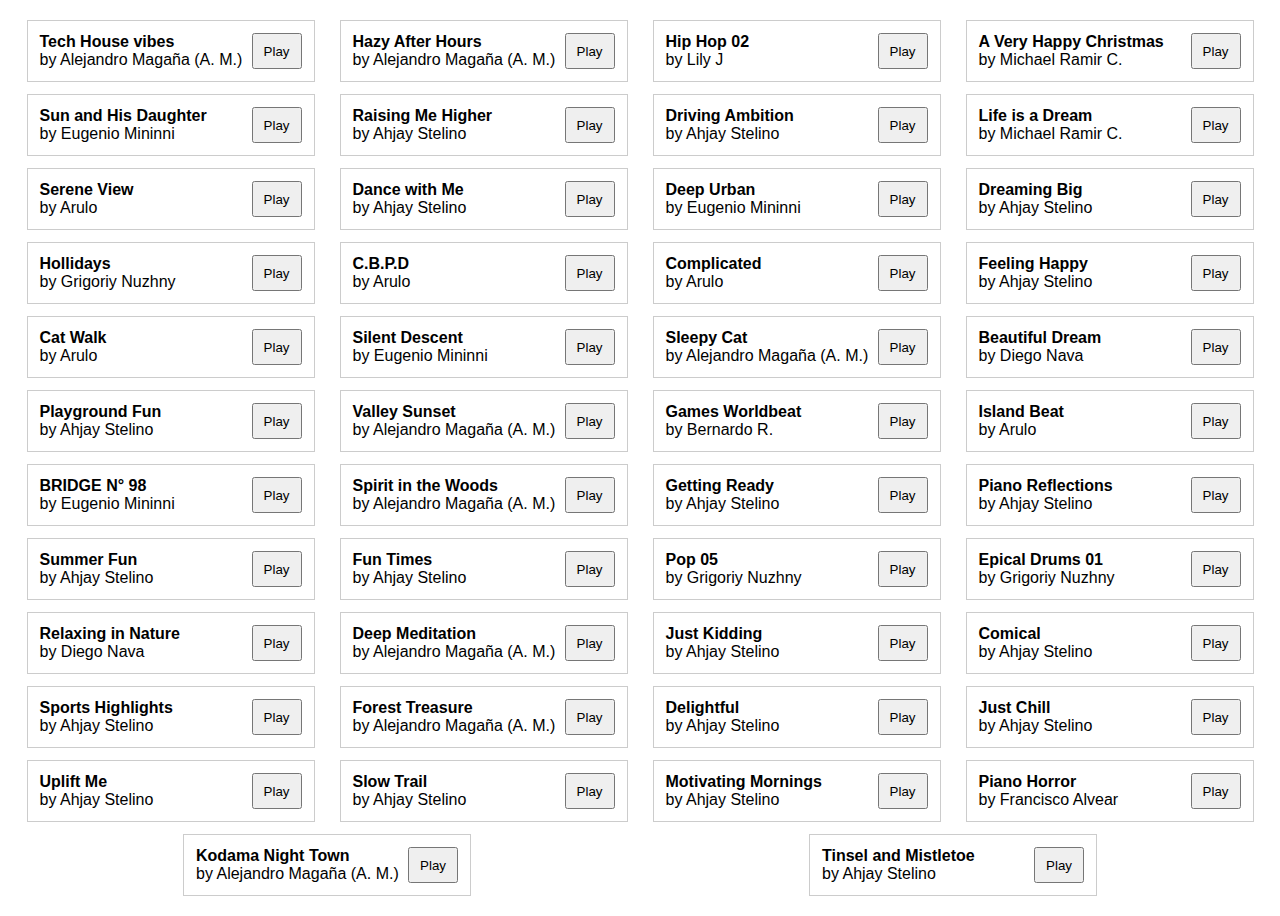
<file: index.html>
<!doctype html><html lang="en"><head><meta charset="utf-8"/><link rel="icon" href="./favicon.ico"/><meta name="viewport" content="width=device-width,initial-scale=1"/><meta name="theme-color" content="#000000"/><meta name="description" content="Web site created using create-react-app"/><title>Music Player</title><script defer="defer" src="./static/js/main.8869bb45.js"></script><link href="./static/css/main.391bac1a.css" rel="stylesheet"></head><body class="page"><div id="root"></div></body></html>
</file>
<file: static/css/main.391bac1a.css>
*{box-sizing:border-box;margin:0;padding:0}li{list-style:none}.page{font-family:Arial,Helvetica,sans-serif;padding:20px}.list-songs{display:flex;flex-wrap:wrap;gap:12px;justify-content:space-around}.song{border:1px solid #ccc;display:flex;gap:8px;justify-content:space-between;padding:12px;width:288px}.song__title{font-weight:700}.song__button{cursor:pointer;width:50px}
/*# sourceMappingURL=main.391bac1a.css.map*/
</file>
